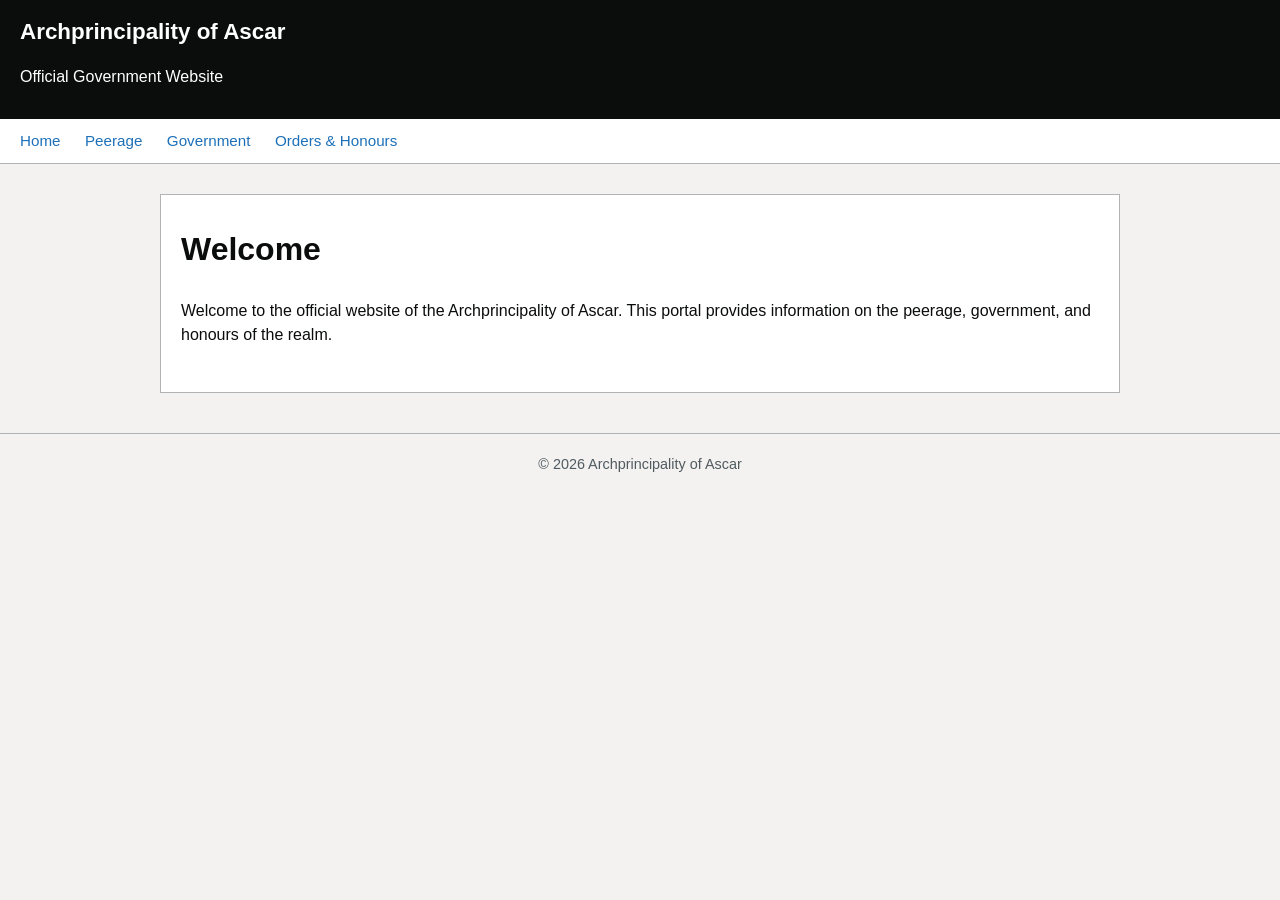
<file: index.html>
<!DOCTYPE html>
<html lang="en">
<head>
    <meta charset="UTF-8">
    <meta name="viewport" content="width=device-width, initial-scale=1.0">
    <title>Ascar</title>
    <link rel="stylesheet" href="style.css">

</head>

<body>

<header>
    <h1>Archprincipality of Ascar</h1>
    <p>Official Government Website</p>
</header>

<nav>
    <a href="index.html">Home</a>
    <a href="peerage.html">Peerage</a>
    <a href="government.html">Government</a>
    <a href="orders.html">Orders & Honours</a>
</nav>

<div class="container">
    <h2>Welcome</h2>
    <p>
        Welcome to the official website of the Archprincipality of Ascar.  
        This portal provides information on the peerage, government, and honours of the realm.
    </p>
</div>

<footer>
    © 2026 Archprincipality of Ascar
</footer>

</body>
</html>
</file>
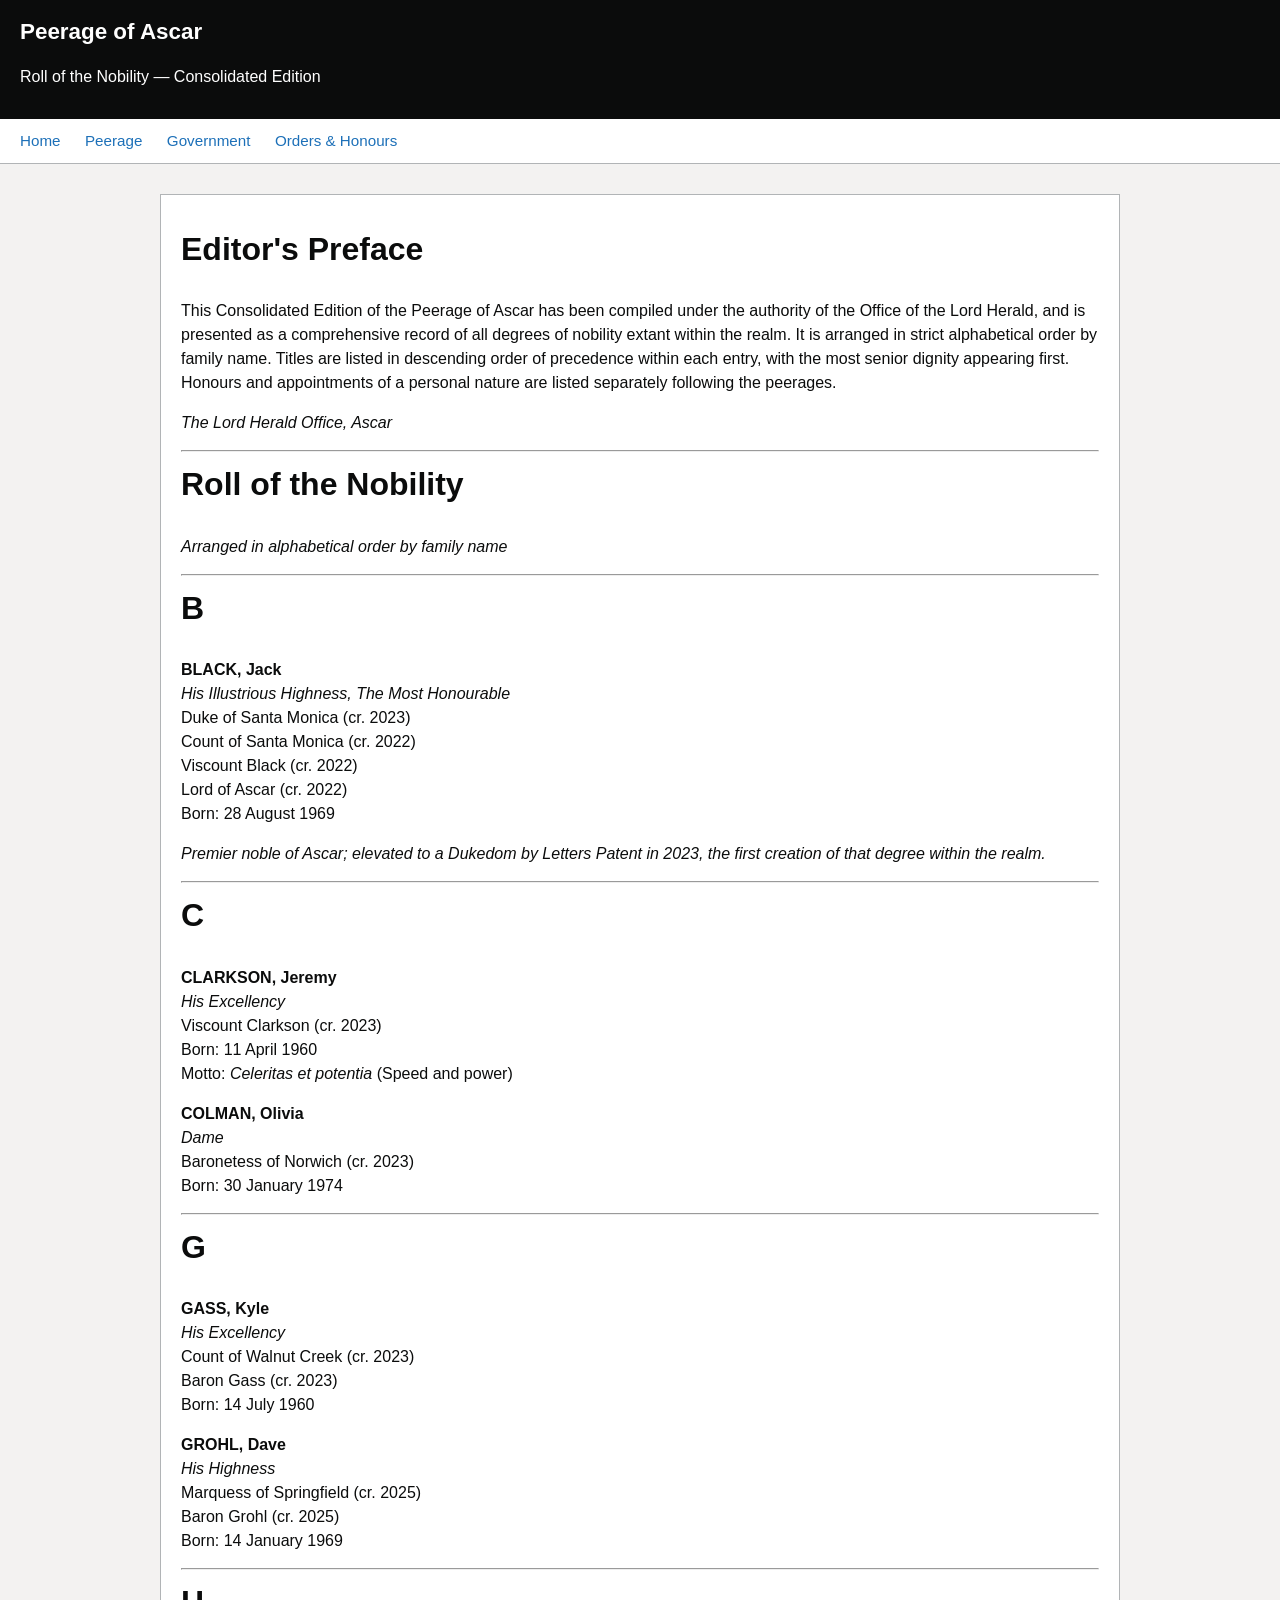
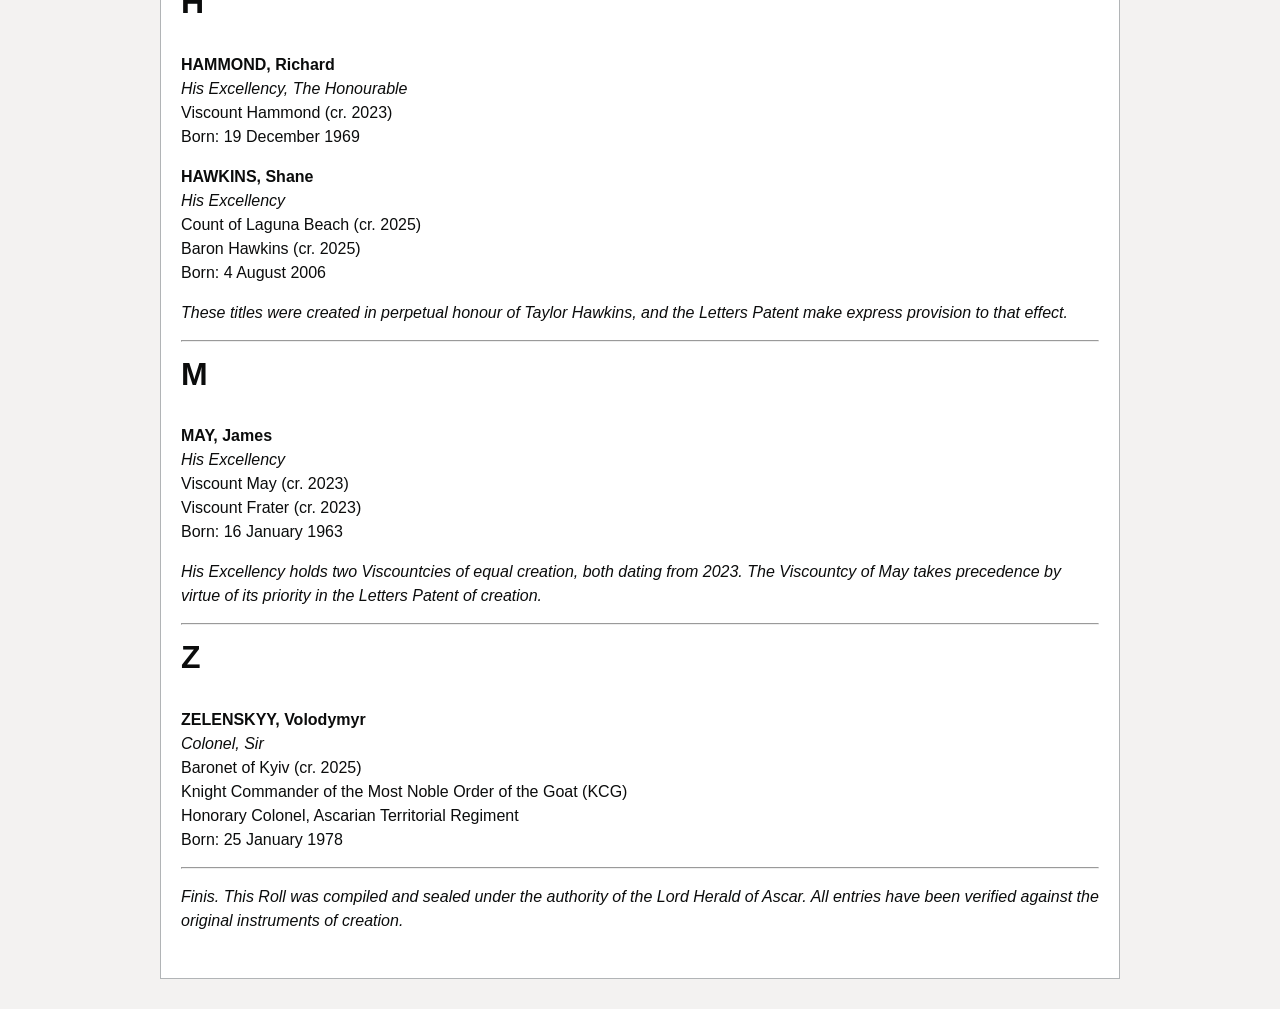
<file: peerage.html>
<!DOCTYPE html>
<html lang="en">
<head>
    <meta charset="UTF-8">
    <title>Peerage - Ascar</title>
    <link rel="stylesheet" href="style.css">
</head>
<body>

<header>
    <h1>Peerage of Ascar</h1>
    <p>Roll of the Nobility &mdash; Consolidated Edition</p>
</header>

<nav>
    <a href="index.html">Home</a>
    <a href="peerage.html">Peerage</a>
    <a href="government.html">Government</a>
    <a href="orders.html">Orders &amp; Honours</a>
</nav>

<div class="container">

    <h2>Editor's Preface</h2>
    <p>This Consolidated Edition of the Peerage of Ascar has been compiled under the authority of the Office of the Lord Herald, and is presented as a comprehensive record of all degrees of nobility extant within the realm. It is arranged in strict alphabetical order by family name. Titles are listed in descending order of precedence within each entry, with the most senior dignity appearing first. Honours and appointments of a personal nature are listed separately following the peerages.</p>
    <p><em>The Lord Herald Office, Ascar</em></p>

    <hr>

    <h2>Roll of the Nobility</h2>
    <p><em>Arranged in alphabetical order by family name</em></p>

    <hr>

    <h2>B</h2>

    <p><strong>BLACK, Jack</strong><br>
    <em>His Illustrious Highness, The Most Honourable</em><br>
    Duke of Santa Monica (cr. 2023)<br>
    Count of Santa Monica (cr. 2022)<br>
    Viscount Black (cr. 2022)<br>
    Lord of Ascar (cr. 2022)<br>
    Born: 28 August 1969</p>
    <p><em>Premier noble of Ascar; elevated to a Dukedom by Letters Patent in 2023, the first creation of that degree within the realm.</em></p>

    <hr>

    <h2>C</h2>

    <p><strong>CLARKSON, Jeremy</strong><br>
    <em>His Excellency</em><br>
    Viscount Clarkson (cr. 2023)<br>
    Born: 11 April 1960<br>
    Motto: <em>Celeritas et potentia</em> (Speed and power)</p>

    <p><strong>COLMAN, Olivia</strong><br>
    <em>Dame</em><br>
    Baronetess of Norwich (cr. 2023)<br>
    Born: 30 January 1974</p>
    
    <hr>

    <h2>G</h2>

    <p><strong>GASS, Kyle</strong><br>
    <em>His Excellency</em><br>
    Count of Walnut Creek (cr. 2023)<br>
    Baron Gass (cr. 2023)<br>
    Born: 14 July 1960</p>

    <p><strong>GROHL, Dave</strong><br>
    <em>His Highness</em><br>
    Marquess of Springfield (cr. 2025)<br>
    Baron Grohl (cr. 2025)<br>
    Born: 14 January 1969</p>

    <hr>

    <h2>H</h2>

    <p><strong>HAMMOND, Richard</strong><br>
    <em>His Excellency, The Honourable</em><br>
    Viscount Hammond (cr. 2023)<br>
    Born: 19 December 1969<br>

    <p><strong>HAWKINS, Shane</strong><br>
    <em>His Excellency</em><br>
    Count of Laguna Beach (cr. 2025)<br>
    Baron Hawkins (cr. 2025)<br>
    Born: 4 August 2006</p>
    <p><em>These titles were created in perpetual honour of Taylor Hawkins, and the Letters Patent make express provision to that effect.</em></p>

    <hr>

    <h2>M</h2>

    <p><strong>MAY, James</strong><br>
    <em>His Excellency</em><br>
    Viscount May (cr. 2023)<br>
    Viscount Frater (cr. 2023)<br>
    Born: 16 January 1963</p>
    <p><em>His Excellency holds two Viscountcies of equal creation, both dating from 2023. The Viscountcy of May takes precedence by virtue of its priority in the Letters Patent of creation.</em></p>

    <hr>

    <h2>Z</h2>

    <p><strong>ZELENSKYY, Volodymyr</strong><br>
    <em>Colonel, Sir</em><br>
    Baronet of Kyiv (cr. 2025)<br>
    Knight Commander of the Most Noble Order of the Goat (KCG)<br>
    Honorary Colonel, Ascarian Territorial Regiment<br>
    Born: 25 January 1978</p>

    <hr>

    <p><em>Finis. This Roll was compiled and sealed under the authority of the Lord Herald of Ascar. All entries have been verified against the original instruments of creation.</em></p>

</div>

</body>
</html>
</file>
<file: style.css>
/* =========================
   BASE
========================= */
:root {
    --gov-black: #0b0c0c;
    --gov-blue: #1d70b8;
    --gov-light-grey: #f3f2f1;
    --gov-mid-grey: #b1b4b6;
    --gov-dark-grey: #505a5f;
    --gov-white: #ffffff;
}

/* =========================
   RESET
========================= */
* {
    box-sizing: border-box;
}

body {
    margin: 0;
    font-family: Arial, Helvetica, sans-serif;
    color: var(--gov-black);
    background: var(--gov-light-grey);
    line-height: 1.5;
}

/* =========================
   HEADER (BLACK BAR)
========================= */
header {
    background: var(--gov-black);
    color: var(--gov-white);
    padding: 15px 20px;
}

header h1 {
    margin: 0;
    font-size: 1.4rem;
    font-weight: bold;
}

/* =========================
   NAV (SIMPLE, FUNCTIONAL)
========================= */
nav {
    background: var(--gov-white);
    border-bottom: 1px solid var(--gov-mid-grey);
    padding: 10px 20px;
}

nav a {
    margin-right: 20px;
    text-decoration: none;
    color: var(--gov-blue);
    font-size: 0.95rem;
}

nav a:hover {
    text-decoration: underline;
}

/* =========================
   MAIN CONTENT
========================= */
.container {
    max-width: 960px;
    margin: 30px auto;
    background: var(--gov-white);
    padding: 30px 20px;
    border: 1px solid var(--gov-mid-grey);
}

/* =========================
   TYPOGRAPHY
========================= */
h2 {
    font-size: 2rem;
    margin-top: 0;
}

p {
    font-size: 1rem;
    margin-bottom: 15px;
}

/* =========================
   LINKS
========================= */
a {
    color: var(--gov-blue);
}

a:hover {
    text-decoration: underline;
}

/* =========================
   FOOTER
========================= */
footer {
    margin-top: 40px;
    padding: 20px;
    background: var(--gov-light-grey);
    border-top: 1px solid var(--gov-mid-grey);
    text-align: center;
    font-size: 0.9rem;
    color: var(--gov-dark-grey);
}

/* =========================
   RESPONSIVE
========================= */
@media (max-width: 600px) {
    .container {
        margin: 10px;
        padding: 20px;
    }

    nav {
        display: flex;
        flex-wrap: wrap;
        gap: 10px;
    }

    nav a {
        margin-right: 10px;
    }
}
</file>
